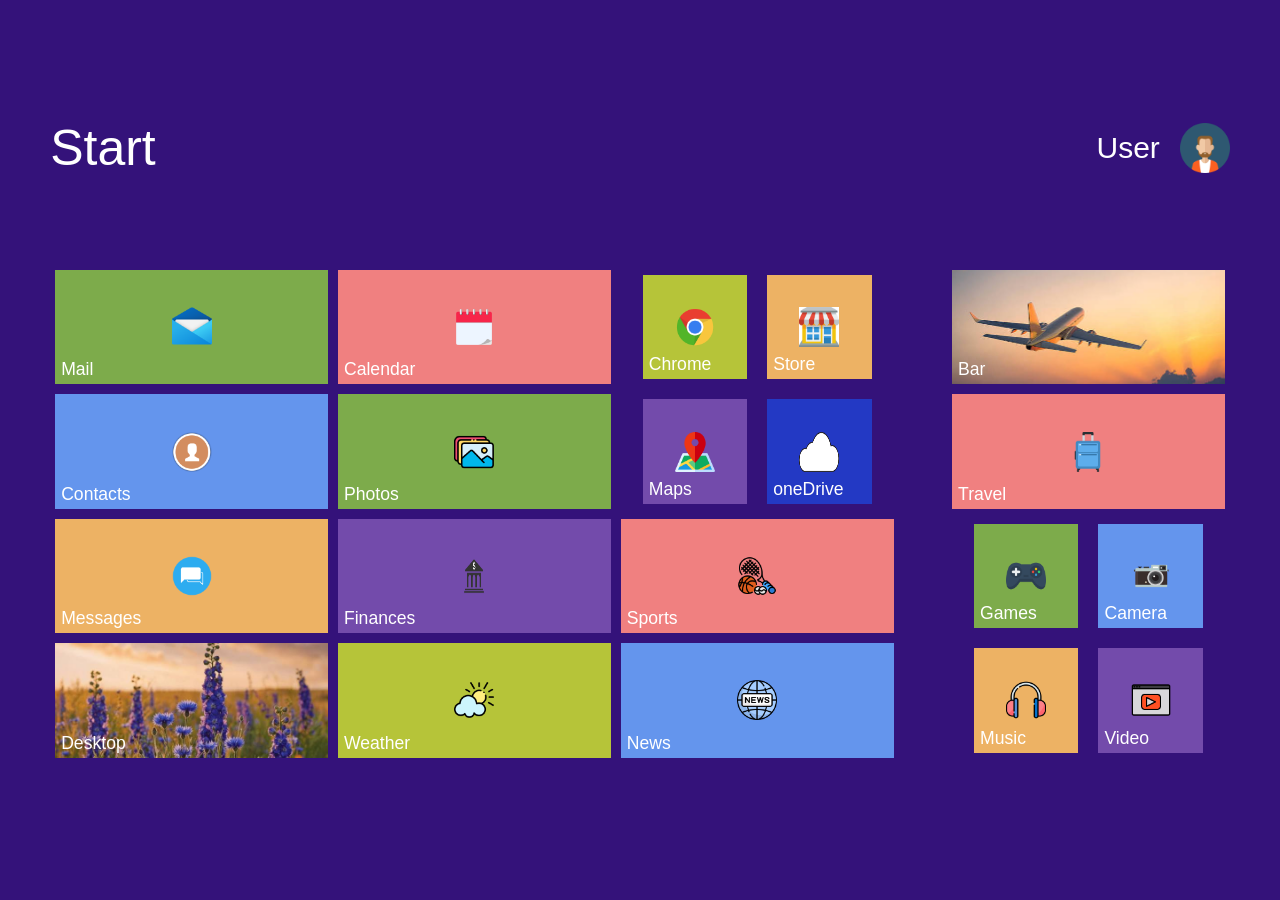
<file: кт2/index.html>
<!DOCTYPE html>
<html lang="en">
<head>
    <meta charset="UTF-8">
    <meta name="viewport" content="width=device-width, initial-scale=1.0">
    <title>Document</title>
    <link rel="stylesheet" type="text/css" href="style.css"/>
</head>
<body>
    <div class="header">
        <div class="logo">Start</div>
        <div class="user-profile">
            <span>User</span>
            <img src="images/Avatar.png" alt="Avatar" style="width: 50px; height: 50px;">
        </div>
    </div>
    <div class="start-menu">
        <div class="left-part">
            <div class="menu-item" style="background-color: rgb(125, 171, 75);"><img src="images/mail.png" alt="Mail"><span>Mail</span></div>
            <div class="menu-item" style="background-color: cornflowerblue;"><img src="images/контакты.png" alt="Contacts"><span>Contacts</span></div>
            <div class="menu-item" style="background-color: rgb(237, 178, 100);"><img src="images/сообщение.png" alt="Messages"><span>Messages</span></div>
            <div class="menu-item bg-item bg-flowers"><span>Desktop</span></div>
            <div class="menu-item" style="background-color: lightcoral;"><img src="images/календарь.png" alt="Calendar"><span>Calendar</span></div>
            <div class="menu-item" style="background-color: rgb(125, 171, 75);"><img src="images/галерея.png" alt="Photos"><span>Photos</span></div>
            <div class="menu-item" style="background-color: rgb(115, 75, 171);"><img src="images/банк.png" alt="Finances"><span>Finances</span></div>
            <div class="menu-item" style="background-color: rgb(182, 196, 57);"><img src="images/погода.png" alt="Weather"><span>Weather</span></div>
            <div class="menu-item double-item">
                <div class="double-item-content" style="background-color: rgb(182, 196, 57);"><img src="images/браузер.png" alt="Chrome"><span>Chrome</span></div>
                <div class="double-item-content" style="background-color: rgb(237, 178, 100);"><img src="images/магазин.png" alt="Store"><span>Store</span></div>
            </div>
            <div class="menu-item double-item">
                <div class="double-item-content" style="background-color: rgb(115, 75, 171);"><img src="images/карты.png" alt="Maps"><span>Maps</span></div>
                <div class="double-item-content" style="background-color: rgb(35, 57, 196);"><img src="images/облако.png" alt="OneDrive"><span>oneDrive</span></div>
            </div>
            <div class="menu-item" style="background-color: lightcoral;"><img src="images/спорт.png" alt="Sports"><span>Sports</span></div>
            <div class="menu-item" style="background-color: cornflowerblue;"><img src="images/новости.png" alt="News"><span>News</span></div>
        </div>
        <div class="right-part">
            <div class="menu-item bg-item bg-plane"><span>Bar</span></div>
            <div class="menu-item" style="background-color: lightcoral;"><img src="images/багаж.png" alt="Travel"><span>Travel</span></div>
            <div class="menu-item double-item">
                <div class="double-item-content" style="background-color: rgb(125, 171, 75);"><img src="images/игры.png" alt="Games"><span>Games</span></div>
                <div class="double-item-content" style="background-color: cornflowerblue;"><img src="images/камера.png" alt="Camera"><span>Camera</span></div>
            </div>
            <div class="menu-item double-item">
                <div class="double-item-content" style="background-color: rgb(237, 178, 100);"><img src="images/музыка.png" alt="Music"><span>Music</span></div>
                <div class="double-item-content" style="background-color: rgb(115, 75, 171);"><img src="images/видео.png" alt="Video"><span>Video</span></div>
            </div>
        </div>
    </div>
</body>
</html>
</file>
<file: кт2/style.css>
* {
    font-family: arial, sans-serif;
    box-sizing: border-box;
}
html, body {
    margin: 0;
    height: 100%;
    padding: 2%;
}
body {
    background-color: #34127a;
    display: flex;
    flex-direction: column;
}
.header{
    display: flex;
    flex-direction: row;
    justify-content: space-between;
    align-items: center;
    color: #fff;
    flex: 1;
    min-height: 0;
}
.logo {
    font-size: 50px;
}
.user-profile {
    display: inline-flex;
    font-size: 30px;
    align-items: center;
    gap: 20px;
}
.start-menu {
    display: flex;
    flex: 3;
    margin-top: 20px;
    justify-content: space-between;
    flex-wrap: wrap;
    min-height: 0;
}
.left-part, .right-part {
    display: flex;
    flex-direction: column;
    flex-wrap: wrap;
    align-content: flex-start;
    flex: 1;
    height: 100%;
}
.right-part {
    align-content: flex-end;
}
.menu-item {
    width: 15.5em;
    padding: 2.5em;
    height: 6.5em;
    display: flex;
    align-items: center;
    justify-content: center;
    position: relative;
    margin: 5px;
    text-align: center;
    font-size: 1.1em;
    color: #fff;
}
.double-item{
    display: flex;
    flex-direction: row;
    gap: 20px;
    padding: 5px;
    justify-content: center;

}
.double-item-content{
    height: 100%;
    aspect-ratio: 1 / 1;
    display: flex;
    align-items: center;
    justify-content: center;
    position: relative;
}
.menu-item img {
    position: absolute;
    top: 50%;
    left: 50%;
    transform: translate(-50%, -50%);
    width: 40px;
    height: 40px;
}
.menu-item span {
    position: absolute;
    left: 6px;
    bottom: 4px;
}
.bg-item {
    background-size: cover;
    background-position: center;
    background-repeat: no-repeat;
}
.bg-flowers {
    background-image: url("images/цветы.jpeg");
}
.bg-plane {
    background-image: url("images/самолет.jpeg");
}
</file>
